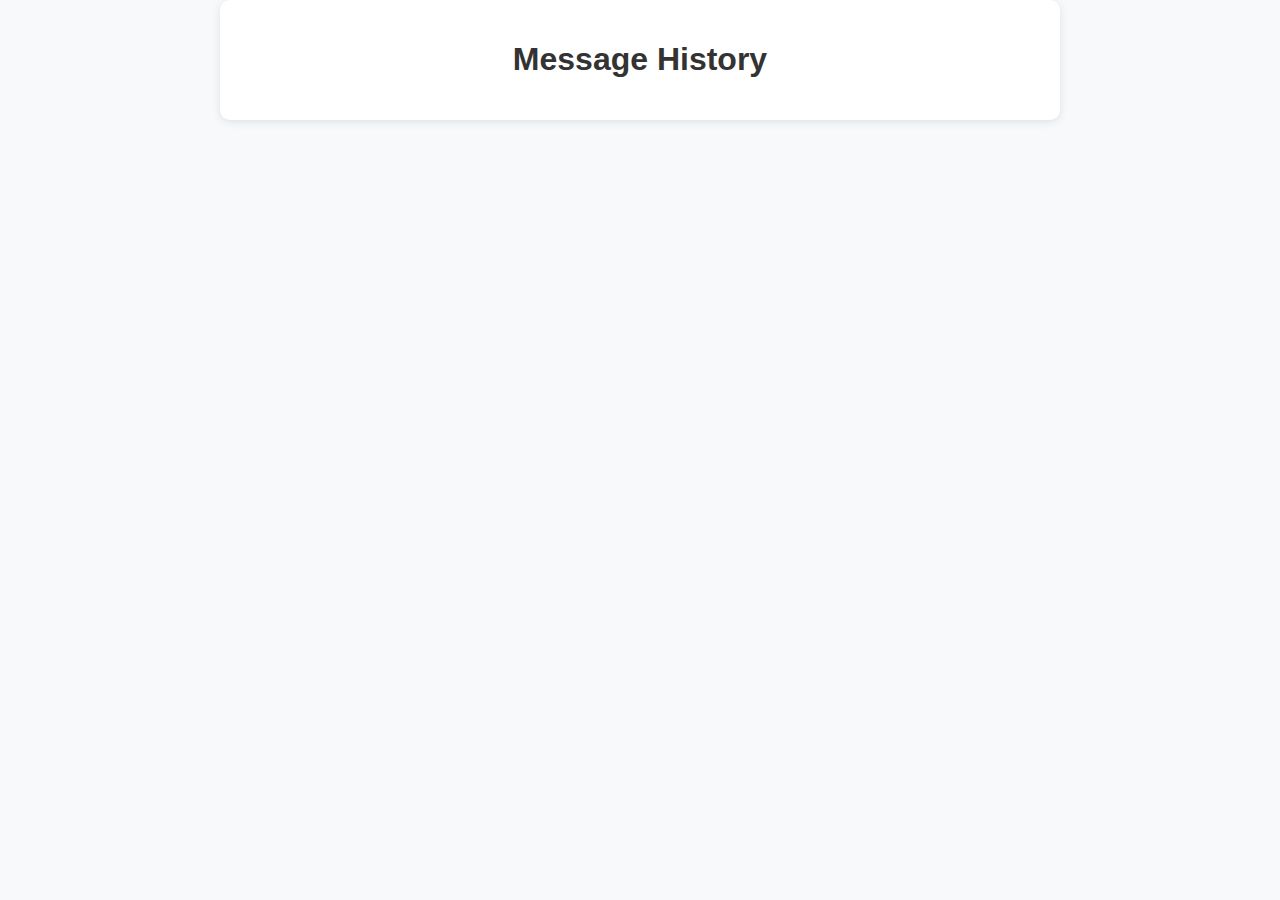
<file: scr/history/history.html>
<!DOCTYPE html>
<html lang="en">
<head>
    <meta charset="UTF-8">
    <meta name="viewport" content="width=device-width, initial-scale=1.0">
    <title>Message History</title>
    <link rel="stylesheet" href="history.css">
</head>
<body>
    <div class="container">
        <h1>Message History</h1>
        <div class="message-list" id="messageList">
            <!-- Message items will be populated here -->
        </div>
    </div>

    <script src="history.js"></script>
</body>
</html>
</file>
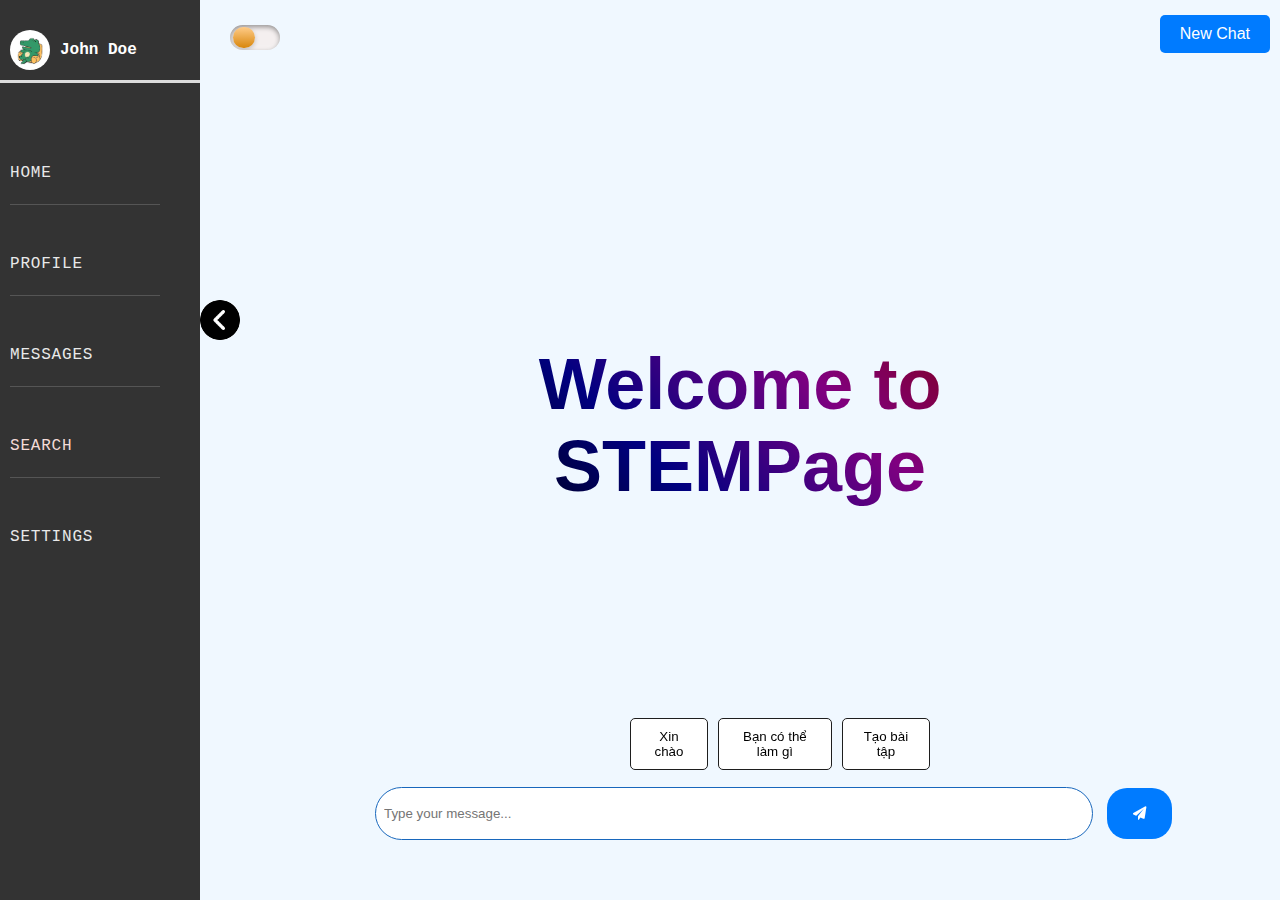
<file: scr/search/search.html>
<!DOCTYPE html>
<html lang="en">
<head>
    <meta charset="UTF-8">
    <meta name="viewport" content="width=device-width, initial-scale=1.0">
    <title>Desktop Chat Interface</title>
    <link rel="stylesheet" href="https://cdnjs.cloudflare.com/ajax/libs/font-awesome/6.0.0-beta3/css/all.min.css">
    <link rel="stylesheet" href="styles.css">
</head>
<body>
    <div class="desktop">
        <div class="taskbar expanded" id="taskbar">
            <div class="user-info">
                <img src="./img/avt.jpg" alt="Avatar" class="avatar">
                <span class="username">John Doe</span>
            </div>
            <div class="navigation">
                <ul>
                    <li class="list">
                        <a href="\index.html">
                            <!-- <span class="icon"><ion-icon name="home-outline"></ion-icon></span> -->
                            <span class="text">Home</span>
                        </a>
                    </li>
                    <li class="list">
                        <a href="#">
                            <!-- <span class="icon"><ion-icon name="person-outline"></ion-icon></span> -->
                            <span class="text">Profile</span> 
                        </a>
                    </li>
                    <li class="list">
                        <a href="#">
                            <!-- <span class="icon"><ion-icon name="chatbubble-outline"></ion-icon></span> -->
                            <span class="text">Messages</span>
                        </a>
                    </li>
                    <li class="list active">
                        <a href="\scr\search\search.html">
                            <!-- <span class="icon"><ion-icon name="search-outline"></ion-icon></span> -->
                            <span class="text">Search</span>
                        </a>
                    </li>
                    <li class="list">
                        <a href="#">
                            <!-- <span class="icon"><ion-icon name="settings-outline"></ion-icon></span> -->
                            <span class="text">Settings</span>
                        </a>
                    </li>
                </ul>
            </div>
        </div>
        
        <div class="chat-area">
            <div class="suggestions">
                <button class="suggestion-btn" onclick="sendSuggestion('Xin chào')">Xin chào</button>
                <button class="suggestion-btn" onclick="sendSuggestion('bạn có thể làm gì')">Bạn có thể làm gì</button>
                <button class="suggestion-btn" onclick="sendSuggestion('tạo bài tập')">Tạo bài tập</button>
            </div>
            <div class="NBox">
                <div class="no-message-text">Welcome to STEMPage</div>
                <input type="text" class="num-input" id="NUM" placeholder="Number" value="1"> 
                <div class="text-right"></div>
            </div>
            <button id="toggle-theme" aria-pressed="false">
                <svg class="sun" ...>...</svg> <!-- SVG content for the sun -->
                <svg class="moon" style="display:none;">...</svg> <!-- SVG content for the moon, initially hidden -->
                <div class="toggle-bg"></div> <!-- Background for the toggle -->
            </button>
            
            <button id="new-chat-button" class="new-chat-button" onclick="createNewChat()">New Chat</button>
    

            <div class="chat-container user-chat active">
                <div class="chat user-message-container"></div>
            </div>
            <div class="chat-container reply-chat">
                <div class="chat reply-message-container"></div>
            </div>
            <div class="input-area">
                <input type="text" class="message-input" placeholder="Type your message...">
                <button class="send-button"><span class="icon"><i class="fas fa-paper-plane"></i></span></button>
            </div>
            </div>
            <div id="wave-overlay"></div>
        </div>

        
    
        <div class="toggle-button" onclick="toggleTaskbar()">
            <img src="./img/taskbar_icon.jpg" alt="Avatar" class="avatar">
        </div>
        <!-- Nút New Chat -->
       
        <!-- Nút History -->
<!-- Nút History -->
<button id="like-button" class="like-button">Like</button>
<button id="dislike-button" class="dislike-button"></button>

<button id="history-button" class="history-button" onclick="redirectToHistory()">
    <i class="fas fa-history"></i>
</button>
        <div id="notification" class="notification hidden"></div>

        <!-- Nút History -->
        <!-- <button id="history-button" class="history-button" onclick="showHistory()">History</button> -->

    </div>
    <script>
        function redirectToHistory() {
            const historyPageUrl = '../history/history.html';
            window.location.href = historyPageUrl;
        }
    </script>
    
    <script src="script.js"></script>
    <script>
        let list = document.querySelectorAll('.list');
        function activelink() {
            list.forEach((item) =>
                item.classList.remove('active'));
            this.classList.add('active');
        }
        list.forEach((item) =>
            item.addEventListener('click', activelink))
    </script>
</body>
</html>
</file>
<file: scr/history/history.css>
body {
    font-family: Arial, sans-serif;
    background-color: #f8f9fa;
    color: #333;
    margin: 0;
    padding: 0;
}

.container {
    max-width: 800px;
    margin: 0 auto;
    padding: 20px;
    background-color: #fff;
    border-radius: 10px;
    box-shadow: 0 2px 10px rgba(0, 0, 0, 0.1);
}

h1 {
    text-align: center;
    color: #333;
}

.message-list {
    display: grid;
    grid-template-columns: 1fr;
    gap: 20px;
}

.message-item {
    display: flex;
    align-items: center;
    padding: 15px;
    background-color: #fff;
    border-radius: 8px;
    box-shadow: 0 2px 8px rgba(0, 0, 0, 0.1);
}

.message-icon {
    font-size: 24px;
    margin-right: 10px;
    color: #3f51b5;
}

.message-content {
    flex: 1;
    font-size: 16px;
}

.message-timestamp {
    font-size: 14px;
    color: #888;
}

.message-item:hover {
    transform: translateY(-3px);
    transition: transform 0.2s ease-in-out;
}
</file>
<file: scr/search/styles.css>
body {
  margin: 0;
  padding: 0;
  font-family:  Courier New;
  background-color: #f0f8ff; /* Màu xanh nhạt */
}

.desktop {
  display: flex;
}
.taskbar {
  width: 200px;
  height: 100vh;
  background-color: #1a1a1a; /* Màu xanh dương */
  color: white; /* Màu chữ trắng */
  padding-top: 20px;
  box-sizing: border-box;
  transition: width 0.5s ease; /* Hiệu ứng chuyển đổi chiều rộng với độ mượt ease */
  font-family:  Courier New; /* Chọn một font đẹp hơn */
}


.collapsed {
  width: 0;
}

.toggle-button {
  position: absolute;
  top: 300px;
  left: 200px; /* Vị trí mặc định của nút */
  z-index: 1;
  cursor: pointer;
  background: url("./img/taskbar_icon.jpg") no-repeat; /* Thêm hình ảnh làm nền */
  background-size: cover; /* Đảm bảo hình ảnh nền phủ kín nút */
  width: 40px; /* Đặt chiều rộng */
  height: 40px; /* Đặt chiều cao */
  border-radius: 50%; /* Bo tròn nút */
  transition: left 0.5s; /* Hiệu ứng chuyển đổi vị trí */
}

.toggle-button.collapsed img {
  transition: transform 0.7s ease;
  transform: rotate(180deg); /* Xoay ảnh của nút 180 độ khi taskbar thu nhỏ */
}

.toggle-button.expanded img {
  transition: transform 0.7s ease;
}

.toggle-button:hover {
  color: rgba(0, 0, 0, 0.8); /* Màu icon khi hover */
}

.chat {
  border-radius: 10px;
  padding: 10px;
  margin-bottom: 10px;
}

.message {
  background-image: linear-gradient(to left, #7ae2ea, #8fb0e1); /* Gradient từ trên xuống dưới từ màu #d98484 đến #8e4d4d */
  padding: 8px;
  border-radius: 8px;
  max-width: 70%;
  font-family:  Courier New;
  word-wrap: break-word;
  white-space: pre-wrap;
  margin-right: 30px; /* Khoảng cách giữa tin nhắn và avatar */
}


.chat-container {
  overflow-y: auto;
  max-height: 550px; /* Thay đổi chiều cao tối đa của khung chat */
  
}
.input-area {
  position: fixed;
  bottom: 50px; /* Đặt vị trí cố định cách đáy 50px */
  left: calc(165px + 200px); /* Lề trái cách taskbar 200px + 10px */
  padding: 10px;
  align-items: center;
  width: 820px; /* Chiều dài mới của thanh chat */
  transition: left 0.5s ease; /* Hiệu ứng chuyển đổi vị trí */
  z-index: 1; /* Đảm bảo nằm trên tất cả các phần khác */
}

.chat-area {
  position: fixed;
  bottom: 110px; /* Đặt vị trí cố định cách đáy 110px */
  left: calc(165px + 50px); /* Lề trái cách taskbar 200px + 10px */
  padding: 20px;
  width: 720px; /* Chiều dài mới của thanh chat */
  transition: left 0.5s ease; /* Hiệu ứng chuyển đổi vị trí */
  z-index: 1; /* Đảm bảo nằm trên tất cả các phần khác */
  align-items: center;
}

.message-time {
  font-size: 12px;
  color: #666; /* Màu chữ xám nhạt */
  margin-top: 4px; /* Khoảng cách với nội dung tin nhắn */
}

.desktop.collapsed .chat-area {
  left: 10px; /* Lề trái khi taskbar thu nhỏ */
  width: calc(100% - 35px); /* Chiều dài của thanh chat khi taskbar thu nhỏ */
}


.message-input {
  flex: 1;
  padding: 8px;
  border-radius: 30px;
  height: 35px;
  width: 700px;
  border: 1px solid #1867bc;
  outline: none;
}

.message-input:focus {
  box-shadow: 0 0 10px rgba(0, 0, 0, 0.2); /* Hiệu ứng khi focus */
}

.send-button {
  margin-left: 10px;
  padding: 18px 26px;
  border: none;
  border-radius: 20px;
  background-color: #007bff;
  color: #fff;
  cursor: pointer;
  outline: none;
}

.send-button:hover {
  background-color: #1e3ac6;
}

.user-info {
  display: flex;
  align-items: center;
  padding: 10px;
  padding-bottom: 10px;
  margin-bottom: 15px;
  border-bottom: 3px solid #ddd;
  transition: padding-left 0.5s ease, opacity 0.5s ease;
}


.avatar {
  width: 40px;
  height: 40px;
  border-radius: 50%;
  margin-right: 10px;
  transition: margin-left 0.5s ease;
}

.username {
  font-weight: bold;
  font-size: 16px;
  transition: opacity 0.5s ease;
}
.username.collapsed {
  opacity: 0;
  pointer-events: none;
}
.user-avatar {
  width: 50px; /* Độ rộng của avatar */
  height: 50px; /* Độ cao của avatar */
  border-radius: 50%; /* Bo tròn avatar */
  margin-right: 30px; /* Khoảng cách giữa avatar và tin nhắn */
}
.message-container {
  display: flex;
  align-items: center;
  margin-bottom: 10px;
  white-space: pre-wrap;
}

.user-message {
  justify-content: flex-end;
}

/* Tin nhắn của người dùng (bên trái) */
.user-message-container {
  justify-content: flex-start;
}

.user-message-container .message-container {
  background-color: #dcf8c600; /* Màu nền cho tin nhắn của người dùng */
  margin-right: auto;
}

/* Tin nhắn của bot (bên phải) */
.reply-message-container {
  justify-content: flex-end;
  white-space: pre-wrap;
  
}

.reply-message-container .message-container {
  background-color: #c2ffcd; /* Màu nền cho tin nhắn của bot */
  margin-left: auto;
  white-space: pre-wrap;
  
}

.user-info.hidden {
  display: none;
}
.new-chat-button {
  position: fixed;
  top: 15px; /* Điều chỉnh vị trí đứng của nút */
  right: 10px; /* Điều chỉnh vị trí ngang của nút */
  z-index: 9998; /* Đảm bảo nút hiển thị trên tất cả các phần khác */
}
.notification {
  position: fixed;
  top: 20px;
  right: 20px;
  background-color: #fff;
  border: 1px solid #ccc;
  padding: 10px 20px;
  border-radius: 5px;
  box-shadow: 0 0 10px rgba(0, 0, 0, 0.1);
  transition: opacity 0.5s;
}

.hidden {
  opacity: 0;
  pointer-events: none;
}
/* Định dạng taskbar */
#taskbar {
  position: fixed;
  top: 0;
  left: 0;
  bottom: 0;
  width: 200px; /* Chiều rộng ban đầu */
  background-color: #333;
  color: white;
  overflow-x: hidden;
  transition: width 0.3s ease;
}

/* Khi taskbar bị thu gọn */
#taskbar.collapsed {
  width: 50px; /* Chiều rộng thu lại */
}

/* Ẩn tên người dùng khi taskbar thu gọn */
.username.collapsed {
  display: none;
}

.navigation {
  position: relative;
  width: 200px;
  height: 200px;  
  display: flex;
 
  align-content: center;
  border-radius: 10px;
  top: 0px;
  left: -10px;
  transition: left 0.5s;
}

.navigation ul {  
  width: 100px;
}

.navigation ul li {
  position: relative;
  list-style: none;
  width: 150px;
  left: -20px;
  padding-top: 50px;
  height: 40px;
  z-index: 1;
  text-align: center;
  border-bottom: 1px solid #555;
}

.navigation ul li:last-child {
  border-bottom: none;
}

.navigation ul li a {
  position: relative;
  display: flex;
  width: 100%;
  font-weight: 500;
}

.navigation ul li a .icon {
  position: relative;
  display: block;
  font-size: 1.5em;
  line-height: 75px;
  transform: 0.5s;
  color: rgb(223, 223, 223);
}

.navigation ul li a .text {
  position: absolute;
  font-weight: 400;
  color: #e9e9e9;
  transition: 0.5s;
  letter-spacing: 0.05em;
  font-family: Courier New;
  text-transform: uppercase;
  transform: translateY(0px);
}

.navigation ul li.active a .text {
  color: #F4DBD8;
}

.navigation ul li.active a .icon {
  color: #f4fdff;
}
.navigation ul li a .text:hover {
  color: #f02121; /* Màu chữ khi hover */
}

.navigation ul li a .icon:hover {
  color: #ffffff; /* Màu icon khi hover */
}

.chat-area {
  height:90%;
  border:0px solid #ccc;
  font:16px/26px;
  font-family: ' Courier New', Times, serif;
  overflow:auto;
  left: 180px;
  top: 0px;
}

.num-input {
  position: fixed;
  top: 570px;
  left: 374px;
  padding: 8px;
  border-radius: 30px;
  width: 50px;
  border: 1px solid #1867bc;
  outline: none;
}
.text-right {
  left: calc(50% + 90px); /* Đặt vị trí cố định so với lề trái */
  bottom: 300px; /* Đặt vị trí cố định so với đáy */
  font-family:  Courier New;
  font-style: italic;
  font-variant-east-asian: jis83;
  transform: translateX(-50%); /* Dịch chuyển ngược lại 50% của chiều rộng của phần tử */
}
.no-message-text {
  position: absolute;
  top: 50%; /* Đặt vị trí đứng ở giữa theo chiều dọc */
  left: 50%; /* Đặt vị trí ngang ở giữa theo chiều ngang */
  transform: translate(-50%, -50%); /* Dịch chuyển văn bản ngược lại 50% kích thước của nó để nằm chính giữa */
  font-size: 72px; /* Kích thước font chữ */
  font-weight: bold; /* Font chữ đậm */
  font-family: 'Galaxy', sans-serif; /* Font chữ Galaxy */
  text-align: center; /* Căn giữa văn bản */
  background-image: linear-gradient(45deg, #000000, #000080, #800080, #800000); /* Gradient vũ trụ */
  -webkit-background-clip: text; /* Áp dụng gradient lên văn bản */
  -webkit-text-fill-color: transparent; /* Ẩn màu chữ ban đầu */
  background-clip: text; /* Standard property for compatibility */
  animation: colorchange 1s infinite alternate; /* Hiệu ứng chuyển màu */
}

@keyframes colorchange {
  0% {color: #000080;} /* Màu chữ ban đầu */
  25% {color: #d911c2;} /* Màu chữ thay đổi ở 25% thời gian */
  50% {color: #800000;} /* Màu chữ thay đổi ở 50% thời gian */
  75% {color: #000080;} /* Màu chữ thay đổi ở 75% thời gian */
  100% {color: #000000;} /* Màu chữ cuối cùng */
}

.new-chat-button {
  background-color: #007bff; /* Màu nền của nút */
  color: #fff; /* Màu chữ của nút */
  padding: 10px 20px; /* Kích thước lề của nút */
  font-size: 16px; /* Kích thước font chữ */
  border: none; /* Loại bỏ viền */
  border-radius: 5px; /* Bo tròn góc */
  cursor: pointer; /* Biến con trỏ thành hình bàn tay khi hover */
  transition: background-color 0.3s, color 0.3s; /* Hiệu ứng chuyển màu */
}

.suggestions {
  display: flex;
  position: fixed;
  z-index: 800;
  width: 300px;
  justify-content: space-between;
  left: 630px;
  bottom: 130px; /* Khoảng cách từ bottom */
}

.suggestion-btn {
  padding: 10px 20px;
  background-color: #fff;
  color: #000;
  border: 1px solid #1e1e1e;
  border-radius: 5px;
  cursor: pointer;
  transition: background-color 0.3s, color 0.3s;
  margin-right: 10px; /* Khoảng cách giữa các nút */
}

.suggestion-btn:last-child {
  margin-right: 0; /* Không có khoảng cách bên phải ở nút cuối cùng */
}

.suggestion-btn:hover {
  background-color: #000;
  color: #fff;
}




.new-chat-button:hover {
  background-color: #0056b3; /* Màu nền khi hover */
  color: #fff; /* Màu chữ khi hover */
}
.avatar {
  width: 40px;
  height: 40px;
  border-radius: 50%;
  margin-right: 10px;
  transition: margin-left 0.3s ease; /* Thêm hiệu ứng chuyển động cho margin-left */
}

/* Điều chỉnh vị trí của avatar khi taskbar thu lại */
#taskbar.collapsed .avatar {
  margin-left: -7px; /* Dời avatar sang trái 3px khi taskbar thu lại */
}
.list i {
  transition: margin-left 0.3s ease; /* Thêm hiệu ứng chuyển động cho margin-left */
}

/* Điều chỉnh vị trí của các icon khi taskbar thu lại */
#taskbar.collapsed .list i {
  margin-left: 3px; /* Dời các icon sang trái 3px khi taskbar thu lại */
}
.history-button {
  position: fixed;
  bottom: 20px;
  right: 20px;
  width: 50px;
  height: 50px;
  background-color: #3f51b5;
  border-radius: 50%;
  border: none;
  box-shadow: 0 4px 8px rgba(0, 0, 0, 0.1);
  cursor: pointer;
  transition: background-color 0.3s ease;
}

.history-button:hover {
  background-color: #303f9f;
}

.history-button {
  width: 40px;
  z-index: 100;
  top: 15px;
  left: 1350px;
  height: 40px;
  border-radius: 50%;
  background-color: #007bff; /* Màu xanh galaxy */
  color: white;
  border: none;
  cursor: pointer;
  position: fixed;
  

  transition: all 0.3s ease;
  box-shadow: 0 4px 6px rgba(0, 0, 0, 0.1);
}

.history-button:hover {
  background-color: #0056b3; /* Màu xanh đậm khi hover */
  transform: scale(1.1); /* Hiệu ứng phóng to khi hover */
  box-shadow: 0 6px 8px rgba(0, 0, 0, 0.2);
}

.history-button i {
  font-size: 20px; /* Kích thước icon */
  line-height: 40px; /* Canh giữa icon theo chiều dọc */
}

.reaction-buttons {
  display: flex;
  justify-content: flex-end; /* Align buttons to the right */
  margin-top: 5px; /* Space between the message and buttons */
}
.like-button, .dislike-button {
  background: none;
  border: none;
  cursor: pointer;
  color: #4CAF50; /* Green color */
  margin-right: 5px; /* Space between buttons */
}

.like-button:hover, .dislike-button:hover {
  color: #087f23; /* Darker green on hover */
}


.NBox input.num-input {
  display: none;
}
@keyframes typing {
  from { width: 0 }
  to { width: 100% }
}

.typing {
  border-right: 2px solid; /* Tạo hiệu ứng con trỏ nháy */
  padding: 5px; /* Đệm cho tin nhắn */
  margin: 5px 0; /* Khoảng cách giữa các tin nhắn */
  font-family: 'Courier New', Courier, monospace; /* Font chữ cho hiệu ứng máy đánh chữ */
  animation: typing 2s steps(30, end), blink-caret .75s step-end infinite;
  white-space: normal; /* Cho phép nội dung xuống dòng */
  overflow: hidden; /* Ẩn nội dung vượt quá kích thước */
  display: inline-block; /* Giữ cho tin nhắn không chiếm đầy dòng */
}

@keyframes blink-caret {
  from, to { border-color: transparent }
  50% { border-color: black; }
}
/* Định nghĩa chế độ tối */
.dark-mode {
  background-color: #2c2b2c; /* Màu nền chung cho chế độ tối */
  color: #e1e1e1; /* Màu chữ chung */
}


.dark-mode .no-message-text {
  position: absolute;
  top: 50%; /* Đặt vị trí đứng ở giữa theo chiều dọc */
  left: 50%; /* Đặt vị trí ngang ở giữa theo chiều ngang */
  transform: translate(-50%, -50%); /* Dịch chuyển văn bản ngược lại 50% kích thước của nó để nằm chính giữa */
  font-size: 72px; /* Kích thước font chữ */
  font-weight: bold; /* Font chữ đậm */
  font-family: 'Galaxy', sans-serif; /* Font chữ Galaxy */
  text-align: center; /* Căn giữa văn bản */
  background-image: linear-gradient(45deg, #fffcfc, #d52672, #229cd4,  #e97c9d); /* Gradient vũ trụ */
  -webkit-background-clip: text; /* Áp dụng gradient lên văn bản */
  -webkit-text-fill-color: transparent; /* Ẩn màu chữ ban đầu */
  background-clip: text; /* Standard property for compatibility */
  animation: colorchange 1s infinite alternate; /* Hiệu ứng chuyển màu */
}



.dark-mode .navigation {
  background-color: #fbfbfb00; /* Màu nền cho taskbar và navigation */
}
.dark-mode .taskbar{
 background-color: #b7207d;
}

.dark-mode .chat-area,
.dark-mode .chat-container {
  background-color: #73727200; /* Màu nền cho khu vực chat và các container */
  color: #ffffff; /* Màu chữ */
}

.dark-mode .message-container{
  background-color: #02020200; 
}

.dark-mode .message {
  background-image: linear-gradient(to left, #3e20d5, #5a02e8); /* Gradient cho tin nhắn */
}

.dark-mode .input-area,
.dark-mode .message-input {
  background-color: #222; /* Màu nền cho input area và input */
  color: #eee; /* Màu chữ */
}

.dark-mode .send-button{
  background-color: #555; /* Màu nền cho các nút */
  color: #ddd; /* Màu chữ */
}


.dark-mode .new-chat-button,
.dark-mode .history-button {
  background-color: #f0316d; /* Màu nền cho các nút */
  color: #ddd; /* Màu chữ */
}

.dark-mode .suggestion-btn {
  padding: 10px 20px;
  background-color: #363535;
  color: #ffffff;
  border: 1px solid #8dccff;
  border-radius: 5px;
  cursor: pointer;
  transition: background-color 0.3s, color 0.3s;
  margin-right: 10px; /* Khoảng cách giữa các nút */

}

.dark-mode .suggestion-btn:hover {
  background-color: #ffffff;
  color: #000000;
}


.dark-mode .new-chat-button:hover,
.dark-mode .history-button:hover {
  background-color: #ff5bdb; /* Màu nền khi hover */
}

.dark-mode .send-button:hover{
  background-color: #961080; /* Màu nền khi hover */
}

.dark-mode .send-button{
  background-color: #4d097d; 
}


.dark-mode .avatar,
.dark-mode .user-info {
  border-color: #444; /* Màu viền cho avatar và user info */
}

.dark-mode .navigation ul li a {
  color: #ccc; /* Màu chữ cho liên kết */
}

.dark-mode .reaction-buttons button {
  color: #bbb; /* Màu cho các nút reaction */
}
#wave-overlay {
  position: fixed;
  top: 0;
  left: -100%; /* Bắt đầu từ ngoài màn hình bên trái */
  width: 100%;
  height: 100%;
  background-color: #2a292a; /* Màu nền tối để tạo làn sóng */
  z-index: 9998;
  pointer-events: none;
  opacity: 1;
  visibility: visible;
  transition: left 0.5s ease-out; /* Animation kéo dài 1 giây */
}


@keyframes waveMotion {
  0% {
    d: path("M0.00,49.98 C149.99,150.00 349.20,-49.98 500.00,49.98 L500.00,150.00 L0.00,150.00 Z");
  }
  50% {
    d: path("M0.00,75.00 C250.00,-75.00 250.00,225.00 500.00,75.00 L500.00,150.00 L0.00,150.00 Z");
  }
  100% {
    d: path("M0.00,49.98 C149.99,150.00 349.20,-49.98 500.00,49.98 L500.00,150.00 L0.00,150.00 Z");
  }
}

svg path {
  animation: waveMotion 6s ease-in-out infinite;
}#toggle-theme {
  width: 50px;
  height: 25px;
  position: relative;
  display: block;
  background: #f4efef;
  border-radius: 50px;
  box-shadow: inset 0px 2px 5px rgba(0,0,0,0.4), inset 0px -2px 5px rgba(255,255,255,0.4);
  cursor: pointer;
  transition: 0.3s;
  border: none;
  overflow: hidden;
  top: 5px;
  left: 30px;
  z-index: 9999; /* Thiết lập z-index cao nhất */
}

#toggle-theme .toggle-bg {
  width: 22px;
  height: 21px;
  position: absolute;
  top: 2px;
  left: 3px;
  background: linear-gradient(180deg, #ffcc89, #d8860b);
  border-radius: 50px;
  box-shadow: 0px 2px 5px rgba(0,0,0,0.2);
  transition: 0.3s;
}

#toggle-theme[aria-pressed="true"] {
  background: #242424;
}

#toggle-theme[aria-pressed="true"] .toggle-bg {
  left: 47px;
  transform: translateX(-100%);
  background: linear-gradient(180deg, #c8c4c4, #296cd7);
}

#toggle-theme svg {
  position: absolute;
  width: 24px;
  top: 13px;
  transition: 0.3s;
  transform: translateY(-50%);
}

#toggle-theme .sun {
  left: 8px;
  fill: #fff;
}

#toggle-theme .moon {
  left: 52px;
  fill: #cadaf1;
  display: none;
}

#toggle-theme[aria-pressed="true"] .sun {
  fill: #7e7e7e;
}

#toggle-theme[aria-pressed="true"] .moon {
  fill: #c6fff8;
  display: block;
}
</file>
